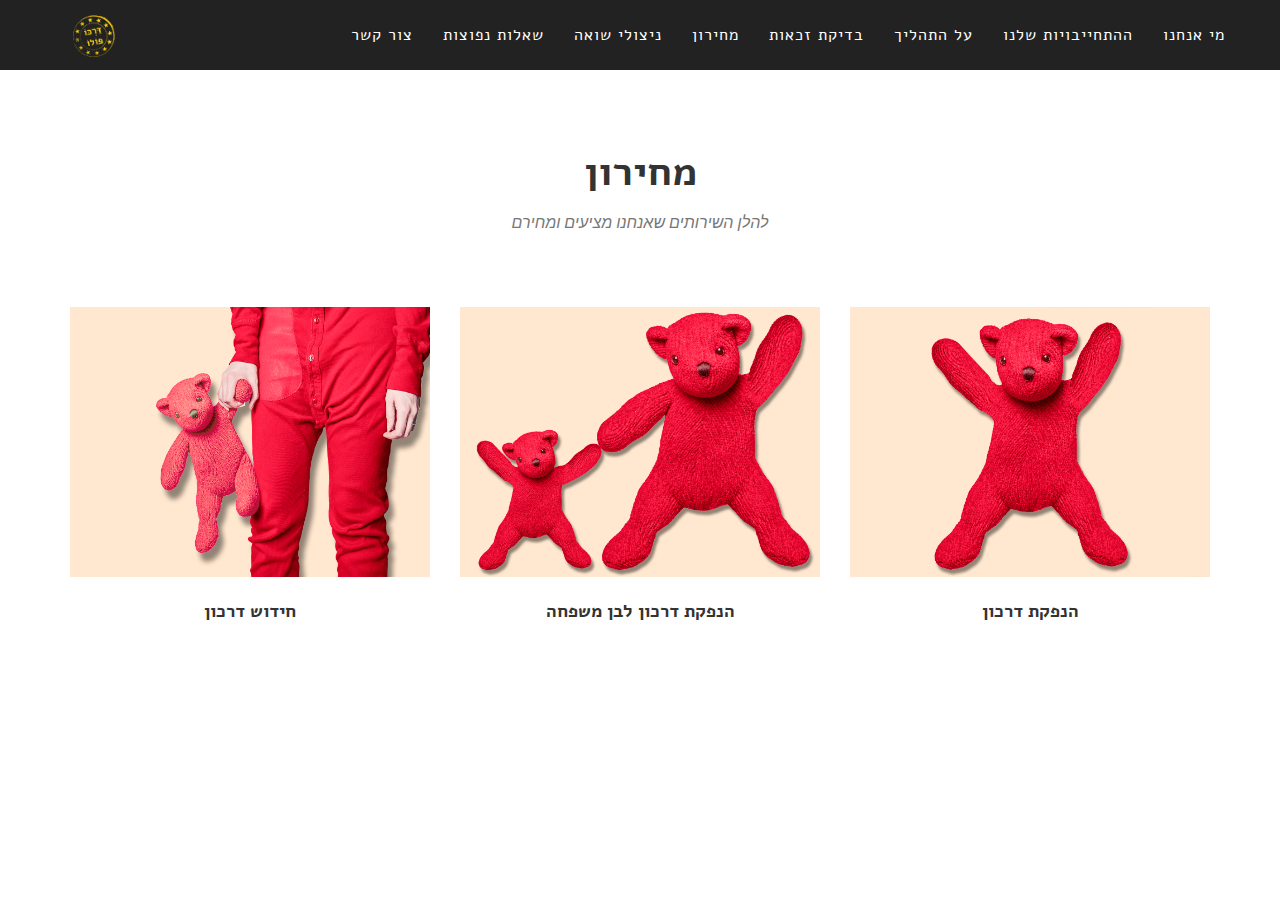
<file: Matan/price.html>
<!DOCTYPE html>
<html lang="he">

<head>

    <meta charset="utf-8">
    <meta http-equiv="X-UA-Compatible" content="IE=edge">
    <meta name="viewport" content="width=device-width, initial-scale=1">
    <meta name="description" content="Polish Citizenshp">
    <meta name="author" content="Yoav Tourgeman Levi">

    <title>דרכו פולו</title>

    <!-- Bootstrap Core CSS -->
    <link href="css/bootstrap.min.css" rel="stylesheet">

  <script src="https://ajax.googleapis.com/ajax/libs/jquery/1.12.4/jquery.min.js"></script>
  <script src="http://maxcdn.bootstrapcdn.com/bootstrap/3.3.6/js/bootstrap.min.js"></script>

    <!-- Custom CSS -->
    <link href="css/agency.css" rel="stylesheet">

    <!-- Custom Fonts -->
    <link href="font-awesome/css/font-awesome.min.css" rel="stylesheet" type="text/css">
    <link href="fonts/stylesheet.css" rel="stylesheet" type="text/css">
    <link href="https://fonts.googleapis.com/css?family=Montserrat:400,700" rel="stylesheet" type="text/css">
    <link href='https://fonts.googleapis.com/css?family=Kaushan+Script' rel='stylesheet' type='text/css'>
    <link href='https://fonts.googleapis.com/css?family=Droid+Serif:400,700,400italic,700italic' rel='stylesheet' type='text/css'>
    <link href='https://fonts.googleapis.com/css?family=Roboto+Slab:400,100,300,700' rel='stylesheet' type='text/css'>

</head>
<body>
   <!-- Navigation -->
    <nav class="navbar navbar-default navbar-fixed-top navbar-shrink">
        <div class="container fullscreen">
            <!-- Brand and toggle get grouped for better mobile display -->
            <div class="navbar-header page-scroll">
               <button type="button" class="navbar-toggle" data-toggle="collapse" data-target="#bs-example-navbar-collapse-1">
                    <span class="sr-only">Toggle navigation</span>
                    <span class="icon-bar"></span>
                    <span class="icon-bar"></span>
                    <span class="icon-bar"></span>
                </button>
                <a class="navbar-brand page-scroll" href="#page-top"><img src='img/logo/logo.png' width='42%'></a>             
            </div> 
            <!-- Collect the nav links, forms, and other content for toggling -->
            <div class="collapse navbar-collapse" id="bs-example-navbar-collapse-1">
                <ul class="nav navbar-nav navbar-right reverse-items">
                    <li class="hidden reverse-item">
                        <a href="#page-top"></a>
                    </li>
                    <li class="reverse-item">
                        <a class="page-scroll" href="index.html#about">מי אנחנו</a>
                    </li>
                    <li class="reverse-item">
                        <a class="page-scroll" href="#services">ההתחייבויות שלנו</a>
                    </li>
                    <li class="reverse-item">
                        <a class="page-scroll" href="index.html#process">על התהליך</a>
                    </li>
                    <li class="reverse-item">
                        <a class="page-scroll" href="quiz.html">בדיקת זכאות</a>
                    </li>
                    <li class="reverse-item">
                        <a class="page-scroll" href="price.html">מחירון</a>
                    </li>
                    <li class="reverse-item">
                        <a class="page-scroll" href="holocoust.html">ניצולי שואה</a>
                    </li>
                    <li class="reverse-item">
                        <a class="page-scroll" href="FAQ.html">שאלות נפוצות</a>
                    </li>
                    <li class="reverse-item">
                        <a class="page-scroll" href="index.html#contact">צור קשר</a>
                    </li>
                </ul>
            </div>
            <!-- /.navbar-collapse -->
        </div>
        <!-- /.container-fluid -->
    </nav>

       <!-- Price Range Section -->
    <section id="portfolio" class="">
        <div class="container">
            <div class="row">
                <div class="col-lg-12 text-center">
                    <h2 class="section-heading">מחירון</h2>
                    <h3 class="section-subheading text-muted">להלן השירותים שאנחנו מציעים ומחירם</h3>
                </div>
            </div>
            <div class="row">
                 <div class="col-md-4 col-sm-6 portfolio-item">
                    <a href="#portfolioModal3" class="portfolio-link" data-toggle="modal">
                        <div class="portfolio-hover">
                            <div class="portfolio-hover-content">
                                <i class="fa fa-plus fa-3x"></i>
                            </div>
                        </div>
                        <img src="img/price/renewsm.png" class="img-responsive fixed-w" alt="">
                    </a>
                    <div class="portfolio-caption">
                        <h4>חידוש דרכון</h4>
                    </div>
                </div>
                <div class="col-md-4 col-sm-6 portfolio-item">
                    <a href="#portfolioModal2" class="portfolio-link" data-toggle="modal">
                        <div class="portfolio-hover">
                            <div class="portfolio-hover-content">
                                <i class="fa fa-plus fa-3x"></i>
                            </div>
                        </div>
                        <img src="img/price/familysm.png" class="img-responsive fixed-w" alt="">
                    </a>
                    <div class="portfolio-caption">
                        <h4>הנפקת דרכון לבן משפחה</h4>
                    </div>
                </div>
                <div class="col-md-4 col-sm-6 portfolio-item">
                    <a href="#portfolioModal1" class="portfolio-link" data-toggle="modal">
                        <div class="portfolio-hover">
                            <div class="portfolio-hover-content">
                                <i class="fa fa-plus fa-3x"></i>
                            </div>
                        </div>
                        <img src="img/price/issuesm.png" class="img-responsive fixed-w" alt="">
                    </a>
                    <div class="portfolio-caption">
                        <h4>הנפקת דרכון</h4>
                    </div>
                </div>
            </div>
        </div>
    </section>
    <!-- Portfolio Modal 1 -->
    <div class="portfolio-modal modal fade" id="portfolioModal1" tabindex="-1" role="dialog" aria-hidden="true">
        <div class="modal-content">
            <div class="close-modal" data-dismiss="modal">
                <div class="lr">
                    <div class="rl">
                    </div>
                </div>
            </div>
            <div class="container">
                <div class="row">
                    <div class="col-lg-8 col-lg-offset-2">
                        <div class="modal-body">
                            <!-- Project Details Go Here -->
                            <h2>הנפקת דרכון</h2>
                            <p class="item-intro text-muted">כל המחירים הינם סופיים, וכוללים את כל תשלומי האגרות הנדרשים.</p>
                            <img class="img-responsive img-centered fixed-w" src="img/price/issuesm.png" alt="">
                              <div class="table-responsive">
                                <table class="table" style="font-weight: 600; border: 1px solid black; border-collapse: collapse;">
                                <thead>
                                  <tr>
                                    <th colspan="2" style="text-align: center">מחירון מוערך</th>
                                  </tr>
                                </thead>
                                <tbody>
                                  <tr>
                                    <td>שלב א' <br> איסוף נתונים</td>
                                    <td>1800 ₪ - 4200 ₪</td>
                                  </tr>
                                  <tr>
                                    <td>שלב ב' <br> קבלת אזרחות</td>
                                    <td>2000 ₪</td>
                                  </tr>
                                  <tr>
                                    <td>שלב ג' <br> קבלת דרכון</td>
                                    <td>1400 ₪</td>
                                  </tr>   
                                </tbody>
                              </table>
                              </div>
                              <br>
                              <h4> מחירון מפורט</h4>
                                <span style="font-weight: 600; float: right; text-align: right;">שלב א'<br> 
                                    איסוף נתונים
                                </span><br><br>
                                <p style="float: right;">השלב ההתחלתי ללקוחות שהם ממוצא פולני, אך אין להם מסמכים מתאימים </p>
                                <br>
                                <div class="row">
                                    <div class="col col-sm-6" style="text-align: left;">200 ש"ח</div>
                                    <div class="col col-sm-6" style="text-align: right;">1. חיפוש בארכיונים של פולין (פר-ארכיון):</div>
                                </div>
                                <div class="row">
                                    <div class="col col-sm-6" style="text-align: left;">150 ש"ח</div>
                                    <div class="col col-sm-6" style="text-align: right;">2. תרגום (פר-עמוד):</div>
                                </div>
                                                                <div class="row">
                                    <div class="col col-sm-6" style="text-align: left;">150 ש"ח</div>
                                    <div class="col col-sm-6" style="text-align: right;">3. אימות מסמך (פר-עמוד):</div>
                                </div>
                                                                <div class="row">
                                    <div class="col col-sm-6" style="text-align: left;">500 ש"ח</div>
                                    <div class="col col-sm-6" style="text-align: right;">4. שחזור של תעודת לידה:</div>
                                </div>
                                                                <div class="row">
                                    <div class="col col-sm-6" style="text-align: left;">1200 ש"ח</div>
                                    <div class="col col-sm-6" style="text-align: right;">5. העמלה שלנו: </div>
                                </div>
                                                                <div class="row">
                                    <div class="col col-sm-6" style="text-align: left;">בהתאם להוצאות</div>
                                    <div class="col col-sm-6" style="text-align: right;">6. עלויות נוספות (אוקראינה, דרום אמריקה, וכו'): </div>
                                </div>
                                <br>    
                                <span style="font-weight: 600; float: right; text-align: right;">שלב ב'<br> 
                                    קבלת האזרחות
                                </span><br>
                                <p style="float: right;">השלב הבא, המיועד למי שהשלים את שלב א', וכן למי שיש לו קרובי משפחה מדרגה ראשונה המחזיקים באזרחות פולנית</p>
                                <br>
                                <div class="row">
                                    <div class="col col-sm-6" style="text-align: left;">150 ש"ח</div>
                                    <div class="col col-sm-6" style="text-align: right;">1. תרגום תעודת לידה: </div>
                                </div>
                                <div class="row">
                                    <div class="col col-sm-6" style="text-align: left;">150 ש"ח</div>
                                    <div class="col col-sm-6" style="text-align: right;">2. תרגום תעודת נישואין (לפי הצורך):</div>
                                </div>
                                <div class="row">
                                    <div class="col col-sm-6" style="text-align: left;">150 ש"ח</div>
                                    <div class="col col-sm-6" style="text-align: right;">3. תרגום תעודת נישואין של ההורים (לפי הצורך):</div>
                                </div>
                                <div class="row">
                                    <div class="col col-sm-6" style="text-align: left;">150 ש"ח</div>
                                    <div class="col col-sm-6" style="text-align: right;">4. תרגום "תמצית רישום" ממשרד הפנים (פר-עמוד):</div>
                                </div>
                                <div class="row">
                                    <div class="col col-sm-6" style="text-align: left;">1200 ש"ח</div>
                                    <div class="col col-sm-6" style="text-align: right;">5. העמלה שלנו: </div>
                                </div>
                                <br>    
                                <span style="font-weight: 600; float: right; text-align: right;">שלב ג'<br> 
                                   קבלת הדרכון
                                </span><br>
                                <p style="float: right;">השלב הסופי, המיועד לאלו המחזיקים בהחלטה שהם אזרחי פולין, וכן לקטינים שההורים שלהם הם אזרחי פולין</p>
                                <br>
                                <div class="row">
                                    <div class="col col-sm-6" style="text-align: left;">200 ש"ח</div>
                                    <div class="col col-sm-6" style="text-align: right;">1. רישום תעודת לידה: </div>
                                </div>
                                <div class="row">
                                    <div class="col col-sm-6" style="text-align: left;">200 ש"ח</div>
                                    <div class="col col-sm-6" style="text-align: right;">2. רישום תעודת נישואין (לפי הצורך):</div>
                                </div>
                                <div class="row">
                                    <div class="col col-sm-6" style="text-align: left;">1000 ש"ח</div>
                                    <div class="col col-sm-6" style="text-align: right;">3. העמלה שלנו: </div>
                                </div>
                            </div>
                            <button type="button" class="btn btn-primary" data-dismiss="modal"><i class="fa fa-times"></i>חזרה למחירון</button>
                        </div>
                    </div>
                </div>
            </div>
        </div>
    </div>

    <!-- Portfolio Modal 2 -->
    <div class="portfolio-modal modal fade" id="portfolioModal2" tabindex="-1" role="dialog" aria-hidden="true">
        <div class="modal-content">
            <div class="close-modal" data-dismiss="modal">
                <div class="lr">
                    <div class="rl">
                    </div>
                </div>
            </div>
            <div class="container">
                <div class="row">
                    <div class="col-lg-8 col-lg-offset-2">
                        <div class="modal-body">
                            <h2>הנפקת דרכון לבן משפחה</h2>
                            <img class="img-responsive img-centered fixed-w" src="img/price/familysm.png" alt="">
                            <table class="table" style="font-weight: 600; border: 1px solid black; border-collapse: collapse;">
                                <thead>
                                  <tr>
                                    <th colspan="2" style="text-align: center">מחירון מוערך</th>
                                  </tr>
                                </thead>
                                <tbody>
                                  <tr>
                                    <td>שלב א' (בגירים) <br> קבלת אזרחות</td>
                                    <td>1800 ₪</td>
                                  </tr>
                                  <tr>
                                    <td>שלב ב' (בגירים וקטינים)<br>קבלת דרכון
                                    </td>
                                    <td>1400 ₪</td>
                                  </tr>   
                                </tbody>
                              </table>
                              </div>
                              <br>
                              <h4> מחירון מפורט</h4>
                                <span style="font-weight: 600; float: right; text-align: right;">שלב א'<br> 
                                    קבלת האזרחות
                                </span><br><br>
                                <p style="float: right;">השלב ההתחלתי ללקוחות בגירים שיש להם קרובי משפחה מדרגה ראשונה המחזיקים באזרחות פולנית </p>
                                <div class="row">
                                    <div class="col col-sm-6" style="text-align: left;">150 ש"ח</div>
                                    <div class="col col-sm-6" style="text-align: right;">1. תרגום תעודת לידה: </div>
                                </div>
                                <div class="row">
                                    <div class="col col-sm-6" style="text-align: left;">150 ש"ח</div>
                                    <div class="col col-sm-6" style="text-align: right;">2. תרגום תעודת נישואין (לפי הצורך):</div>
                                </div>
                                <div class="row">
                                    <div class="col col-sm-6" style="text-align: left;">150 ש"ח</div>
                                    <div class="col col-sm-6" style="text-align: right;">3. תרגום תעודת נישואין של ההורים (לפי הצורך):</div>
                                </div>
                                <div class="row">
                                    <div class="col col-sm-6" style="text-align: left;">150 ש"ח</div>
                                    <div class="col col-sm-6" style="text-align: right;">4. תרגום "תמצית רישום" ממשרד הפנים (פר-עמוד):</div>
                                </div>
                                <div class="row">
                                    <div class="col col-sm-6" style="text-align: left;">1200 ש"ח</div>
                                    <div class="col col-sm-6" style="text-align: right;">5. העמלה שלנו: </div>
                                </div>
                                <br>    
                                <span style="font-weight: 600; float: right; text-align: right;">שלב ב'<br> 
                                   קבלת הדרכון
                                </span><br><br>
                                <p style="float: right;">השלב הסופי, המיועד לאלו המחזיקים בהחלטה שהם אזרחי פולין, וכן לקטינים שההורים שלהם הם אזרחי פולין</p>
                                <br>
                                <div class="row">
                                    <div class="col col-sm-6" style="text-align: left;">200 ש"ח</div>
                                    <div class="col col-sm-6" style="text-align: right;">1. רישום תעודת לידה: </div>
                                </div>
                                <div class="row">
                                    <div class="col col-sm-6" style="text-align: left;">200 ש"ח</div>
                                    <div class="col col-sm-6" style="text-align: right;">2. רישום תעודת נישואין (לפי הצורך):</div>
                                </div>
                                <div class="row">
                                    <div class="col col-sm-6" style="text-align: left;">1000 ש"ח</div>
                                    <div class="col col-sm-6" style="text-align: right;">3. העמלה שלנו: </div>
                                </div><br>
                            <button type="button" class="btn btn-primary" data-dismiss="modal"><i class="fa fa-times"></i>חזרה למחירון</button>
                        </div>
                    </div>
                </div>
            </div>
        </div>
    </div>

    <!-- Portfolio Modal 3 -->
    <div class="portfolio-modal modal fade" id="portfolioModal3" tabindex="-1" role="dialog" aria-hidden="true">
        <div class="modal-content">
            <div class="close-modal" data-dismiss="modal">
                <div class="lr">
                    <div class="rl">
                    </div>
                </div>
            </div>
            <div class="container">
                <div class="row">
                    <div class="col-lg-8 col-lg-offset-2">
                        <div class="modal-body">
                            <!-- Project Details Go Here -->
                            <h2>חידוש דרכון</h2>

                            <img class="img-responsive img-centered fixed-w" src="img/price/renewsm.png" alt="">
                            <br>
                              <h4> מחירון מפורט</h4>
                            <br> 
                                                            <div class="row">
                                    <div class="col col-sm-6" style="text-align: left;">200 ש"ח</div>
                                    <div class="col col-sm-6" style="text-align: right;">1. רישום תעודת לידה: </div>
                                </div>
                                <div class="row">
                                    <div class="col col-sm-6" style="text-align: left;">200 ש"ח</div>
                                    <div class="col col-sm-6" style="text-align: right;">2. רישום תעודת נישואין (לפי הצורך):</div>
                                </div>
                                <div class="row">
                                    <div class="col col-sm-6" style="text-align: left;">1000 ש"ח</div>
                                    <div class="col col-sm-6" style="text-align: right;">3. העמלה שלנו: </div>
                                </div><br>
                            <button type="button" class="btn btn-primary" data-dismiss="modal"><i class="fa fa-times"></i> חזרה למחירון</button>
                        </div>
                    </div>
                </div>
            </div>
        </div>
    </div>



 
</body>
</html>
</file>
<file: Matan/css/agency.css>
body {
    overflow-x: hidden;
    font-family: "Alef", "Roboto Slab", "Helvetica Neue", Helvetica, Arial, sans-serif
}
.text-muted {
    color: #777
}
.text-primary {
    color: #fed136
}
p {
    font-size: 14px;
    line-height: 1.75
}
p.large {
    font-size: 16px
}
a,
a:hover,
a:focus,
a:active,
a.active {
    outline: 0
}
a {
    color: #fed136
}
a:hover,
a:focus,
a:active,
a.active {
    color: #fec503
}
h1,
h2,
h3,
h4,
h5,
h6 {
    font-family: "Alef", "Helvetica Neue", Helvetica, Arial, sans-serif;
    text-transform: uppercase;
    font-weight: 700
}
.img-centered {
    margin: 0 auto
}
.bg-light-gray {
    background-color: #f7f7f7
}
.bg-darkest-gray {
    background-color: #222
}
.btn-primary {
    color: #fff;
    background-color: #fed136;
    border-color: #fed136;
    font-family: "Alef", Montserrat, "Helvetica Neue", Helvetica, Arial, sans-serif;
    text-transform: uppercase;
    font-weight: 700
}
.btn-primary:hover,
.btn-primary:focus,
.btn-primary:active,
.btn-primary.active,
.open .dropdown-toggle.btn-primary {
    color: #fff;
    background-color: #fec503;
    border-color: #f6bf01
}
.btn-primary:active,
.btn-primary.active,
.open .dropdown-toggle.btn-primary {
    background-image: none
}
.btn-primary.disabled,
.btn-primary[disabled],
fieldset[disabled] .btn-primary,
.btn-primary.disabled:hover,
.btn-primary[disabled]:hover,
fieldset[disabled] .btn-primary:hover,
.btn-primary.disabled:focus,
.btn-primary[disabled]:focus,
fieldset[disabled] .btn-primary:focus,
.btn-primary.disabled:active,
.btn-primary[disabled]:active,
fieldset[disabled] .btn-primary:active,
.btn-primary.disabled.active,
.btn-primary[disabled].active,
fieldset[disabled] .btn-primary.active {
    background-color: #fed136;
    border-color: #fed136
}
.btn-primary .badge {
    color: #fed136;
    background-color: #fff
}
.btn-xl {
    color: #fff;
    background-color: #fed136;
    border-color: #fed136;
    font-family: Montserrat, "Helvetica Neue", Helvetica, Arial, sans-serif;
    text-transform: uppercase;
    font-weight: 700;
    border-radius: 3px;
    font-size: 18px;
    padding: 20px 40px
}
.btn-xl:hover,
.btn-xl:focus,
.btn-xl:active,
.btn-xl.active,
.open .dropdown-toggle.btn-xl {
    color: #fff;
    background-color: #fec503;
    border-color: #f6bf01
}
.btn-xl:active,
.btn-xl.active,
.open .dropdown-toggle.btn-xl {
    background-image: none
}
.btn-xl.disabled,
.btn-xl[disabled],
fieldset[disabled] .btn-xl,
.btn-xl.disabled:hover,
.btn-xl[disabled]:hover,
fieldset[disabled] .btn-xl:hover,
.btn-xl.disabled:focus,
.btn-xl[disabled]:focus,
fieldset[disabled] .btn-xl:focus,
.btn-xl.disabled:active,
.btn-xl[disabled]:active,
fieldset[disabled] .btn-xl:active,
.btn-xl.disabled.active,
.btn-xl[disabled].active,
fieldset[disabled] .btn-xl.active {
    background-color: #fed136;
    border-color: #fed136
}
.btn-xl .badge {
    color: #fed136;
    background-color: #fff
}
.navbar-default {
    background-color: #222;
    border-color: transparent

}
.navbar-default .navbar-brand {
    color: #fed136;
font-family: "Alef", "Helvetica Neue", Helvetica, Arial, sans-serif;
}
.navbar-default .navbar-brand:hover,
.navbar-default .navbar-brand:focus,
.navbar-default .navbar-brand:active,
.navbar-default .navbar-brand.active {
    color: #fec503
}
.navbar-default .navbar-collapse {
    border-color: rgba(255, 255, 255, .02)
}
.navbar-default .navbar-toggle {
    background-color: #fed136;
    border-color: #fed136
}
.navbar-default .navbar-toggle .icon-bar {
    background-color: #fff
}
.navbar-default .navbar-toggle:hover,
.navbar-default .navbar-toggle:focus {
    background-color: #fed136
}
.navbar-default .nav li a {
    font-family: "Alef", Montserrat, "Helvetica Neue", Helvetica, Arial, sans-serif;
    text-transform: uppercase;
    font-weight: 400;
    letter-spacing: 1px;
    color: #fff
}
.navbar-default .nav li a:hover,
.navbar-default .nav li a:focus {
    color: #fed136;
    outline: 0
}
.navbar-default .navbar-nav>.active>a {
    border-radius: 0;
    color: #fff;
    background-color: #fed136
}
.navbar-default .navbar-nav>.active>a:hover,
.navbar-default .navbar-nav>.active>a:focus {
    color: #fff;
    background-color: #fec503
}
@media (min-width: 768px) {
    .navbar-default {
        background-color: transparent;
        padding: 25px 0;
        -webkit-transition: padding .3s;
        -moz-transition: padding .3s;
        transition: padding .3s;
        border: 0
    }
    .navbar-default .navbar-brand {
        font-size: 2em;
        -webkit-transition: all .3s;
        -moz-transition: all .3s;
        transition: all .3s
    }
    .navbar-default .navbar-nav>.active>a {
        border-radius: 3px
    }
    .navbar-default.navbar-shrink {
        background-color: #222;
        padding: 10px 0
    }
    .navbar-default.navbar-shrink .navbar-brand {
        font-size: 1.5em
    }
}
header {
    background-image: url(../img/mobile.jpg);
     background-repeat: repeat;
    background-attachment: scroll;
    background-position: center center;
    -webkit-background-size: cover;
    -moz-background-size: cover;
    background-size: 100% auto;
    -o-background-size: cover;
    text-align: center;
    color: white;
}
@media screen and (min-width:701px){
header {
    background-image: url(../img/mains.jpg);
     background-repeat: no-repeat;
    background-attachment: scroll;
    background-position: center center;
    -webkit-background-size: cover;
    -moz-background-size: cover;
    background-size: cover;
    -o-background-size: cover;
    text-align: center;
    color: white;
}
}
header .intro-text {
    padding-bottom: 50px
}
header .intro-text .intro-lead-in .top {
    font-size: 62px;
} 
header .intro-text .intro-lead-in {
    font-family: "Droid Serif", "Helvetica Neue", Helvetica, Arial, sans-serif;
    font-weight: 600;
    font-size: 22px;
    line-height: 22px;
    margin-bottom: 25px
}
header .intro-text .intro-heading {
    font-family: Montserrat, "Helvetica Neue", Helvetica, Arial, sans-serif;
    text-transform: uppercase;
    font-weight: 700;
    font-size: 50px;
    line-height: 50px;
    margin-bottom: 25px
}
@media (min-width: 768px) {

    header .intro-text {
        padding-bottom: 200px;
    }
    header .intro-text .intro-lead-in {
        font-family: "Alef", "Droid Serif", "Helvetica Neue", Helvetica, Arial, sans-serif;
        font-size: 40px;
        line-height: 40px;
        margin-bottom: 25px
    }
    header .top {
        font-size: 62px;
    }
    header .intro-text .intro-heading {
        font-family: "Alef", Montserrat, "Helvetica Neue", Helvetica, Arial, sans-serif;
        text-transform: uppercase;
        font-weight: 700;
        font-size: 75px;
        line-height: 75px;
        margin-bottom: 50px
    }
}
section {
    padding: 100px 0
}
section h2.section-heading {
    font-size: 40px;
    margin-top: 0;
    margin-bottom: 15px
}
section h3.section-subheading {
    font-size: 16px;
    font-family: "Droid Serif", "Helvetica Neue", Helvetica, Arial, sans-serif;
    text-transform: none;
    font-style: italic;
    font-weight: 400;
    margin-bottom: 75px
}
@media (min-width: 768px) {
    section {
        padding: 150px 0
    }
}
.service-heading {
    margin: 15px 0;
    text-transform: none
}
#about  {
    background: #fed136;
}
#process{
    background: #fed136;
}
#portfolio .portfolio-item {
    margin: 0 0 15px;
    right: 0
}
#portfolio .portfolio-item .portfolio-link {
    display: block;
    position: relative;
    max-width: 400px;
    margin: 0 auto
}
#portfolio .portfolio-item .portfolio-link .portfolio-hover {
    background: rgba(254, 209, 54, .9);
    position: absolute;
    width: 100%;
    height: 100%;
    opacity: 0;
    transition: all ease .5s;
    -webkit-transition: all ease .5s;
    -moz-transition: all ease .5s
}
#portfolio .portfolio-item .portfolio-link .portfolio-hover:hover {
    opacity: 1
}
#portfolio .portfolio-item .portfolio-link .portfolio-hover .portfolio-hover-content {
    position: absolute;
    width: 100%;
    height: 20px;
    font-size: 20px;
    text-align: center;
    top: 50%;
    margin-top: -12px;
    color: #fff
}
#portfolio .portfolio-item .portfolio-link .portfolio-hover .portfolio-hover-content i {
    margin-top: -12px
}
#portfolio .portfolio-item .portfolio-link .portfolio-hover .portfolio-hover-content h3,
#portfolio .portfolio-item .portfolio-link .portfolio-hover .portfolio-hover-content h4 {
    margin: 0
}
#portfolio .portfolio-item .portfolio-caption {
    max-width: 400px;
    margin: 0 auto;
    background-color: #fff;
    text-align: center;
    padding: 25px
}
#portfolio .portfolio-item .portfolio-caption h4 {
    text-transform: none;
    margin: 0
}
#portfolio .portfolio-item .portfolio-caption p {
    font-family: "Droid Serif", "Helvetica Neue", Helvetica, Arial, sans-serif;
    font-style: italic;
    font-size: 16px;
    margin: 0
}
#portfolio * {
    z-index: 2
}
@media (min-width: 767px) {
    #portfolio .portfolio-item {
        margin: 0 0 30px
    }
}
.timeline {
    list-style: none;
    padding: 0;
    position: relative
}
.timeline:before {
    top: 0;
    bottom: 0;
    position: absolute;
    content: "";
    width: 2px;
    background-color: #f1f1f1;
    left: 40px;
    margin-left: -1.5px
}
.timeline>li {
    margin-bottom: 50px;
    position: relative;
    min-height: 50px
}
.timeline>li:before,
.timeline>li:after {
    content: " ";
    display: table
}
.timeline>li:after {
    clear: both
}
.timeline>li .timeline-panel {
    width: 100%;
    float: right;
    padding: 0 20px 0 100px;
    position: relative;
    text-align: left
}
.timeline>li .timeline-panel:before {
    border-left-width: 0;
    border-right-width: 15px;
    left: -15px;
    right: auto
}
.timeline>li .timeline-panel:after {
    border-left-width: 0;
    border-right-width: 14px;
    left: -14px;
    right: auto
}
.timeline>li .timeline-image {
    left: 0;
    margin-left: 0;
    width: 80px;
    height: 80px;
    position: absolute;
    z-index: 100;
    background-color: #fed136;
    color: #fff;
    border-radius: 100%;
    border: 7px solid #f1f1f1;
    text-align: center
}
.timeline>li .timeline-image h4 {
    font-size: 10px;
    margin-top: 12px;
    line-height: 14px
}
.timeline>li.timeline-inverted>.timeline-panel {
    float: right;
    text-align: left;
    padding: 0 20px 0 100px
}
.timeline>li.timeline-inverted>.timeline-panel:before {
    border-left-width: 0;
    border-right-width: 15px;
    left: -15px;
    right: auto
}
.timeline>li.timeline-inverted>.timeline-panel:after {
    border-left-width: 0;
    border-right-width: 14px;
    left: -14px;
    right: auto
}
.timeline>li:last-child {
    margin-bottom: 0
}
.timeline .timeline-heading h4 {
    margin-top: 0;
    color: inherit
}
.timeline .timeline-heading h4.subheading {
    text-transform: none
}
.timeline .timeline-body>p,
.timeline .timeline-body>ul {
    margin-bottom: 0
}
@media (min-width: 768px) {
    .timeline:before {
        left: 50%
    }
    .timeline>li {
        margin-bottom: 100px;
        min-height: 100px
    }
    .timeline>li .timeline-panel {
        width: 41%;
        float: left;
        padding: 0 20px 20px 30px;
        text-align: right
    }
    .timeline>li .timeline-image {
        width: 100px;
        height: 100px;
        left: 50%;
        margin-left: -50px
    }
    .timeline>li .timeline-image h4 {
        font-size: 13px;
        margin-top: 16px;
        line-height: 18px
    }
    .timeline>li.timeline-inverted>.timeline-panel {
        float: right;
        text-align: left;
        padding: 0 30px 20px 20px
    }
}
@media (min-width: 992px) {
    .timeline>li {
        min-height: 150px
    }
    .timeline>li .timeline-panel {
        padding: 0 20px 20px
    }
    .timeline>li .timeline-image {
        width: 150px;
        height: 150px;
        margin-left: -75px
    }
    .timeline>li .timeline-image h4 {
        font-size: 18px;
        margin-top: 30px;
        line-height: 26px
    }
    .timeline>li.timeline-inverted>.timeline-panel {
        padding: 0 20px 20px
    }
}
@media (min-width: 1200px) {
    .timeline>li {
        min-height: 170px
    }
    .timeline>li .timeline-panel {
        padding: 0 20px 20px 100px
    }
    .timeline>li .timeline-image {
        width: 170px;
        height: 170px;
        margin-left: -85px
    }
    .timeline>li .timeline-image h4 {
        margin-top: 40px
    }
    .timeline>li.timeline-inverted>.timeline-panel {
        padding: 0 100px 20px 20px
    }
}
.team-member {
    text-align: center;
    margin-bottom: 50px
}
.team-member img {
    margin: 0 auto;
    border: 7px solid #fff
}
.team-member h4 {
    margin-top: 25px;
    margin-bottom: 0;
    text-transform: none
}
.team-member p {
    margin-top: 0
}
aside.clients img {
    margin: 50px auto
}
section#contact {
    background-color: #222;
    background-image: url(../img/map-image3.jpg);
    background-position: right;
    background-size: cover;
    color: #a62022;
}
section#contact .head-part{
    margin-bottom: -50px;
}
section#contact .fa-part{
    display: flex;
}
section#contact .form-group {
    margin-bottom: 25px
}
section#contact .form-group input,
section#contact .form-group textarea {
    padding: 20px
}
section#contact .form-group input.form-control {
    height: auto
}
section#contact .form-group textarea.form-control {
    height: 236px
}
section#contact .form-control:focus {
    border-color: #fed136;
    box-shadow: none
}
section#contact::-webkit-input-placeholder {
    font-family: Montserrat, "Helvetica Neue", Helvetica, Arial, sans-serif;
    text-transform: uppercase;
    font-weight: 700;
    color: #bbb
}
section#contact:-moz-placeholder {
    font-family: Montserrat, "Helvetica Neue", Helvetica, Arial, sans-serif;
    text-transform: uppercase;
    font-weight: 700;
    color: #bbb
}
section#contact::-moz-placeholder {
    font-family: Montserrat, "Helvetica Neue", Helvetica, Arial, sans-serif;
    text-transform: uppercase;
    font-weight: 700;
    color: #bbb
}
section#contact:-ms-input-placeholder {
    font-family: Montserrat, "Helvetica Neue", Helvetica, Arial, sans-serif;
    text-transform: uppercase;
    font-weight: 700;
    color: #bbb
}
section#contact .text-danger {
    color: #e74c3c
}
footer {
    padding: 25px 0;
    text-align: center
}
footer span.copyright {
    line-height: 40px;
    font-family: Montserrat, "Helvetica Neue", Helvetica, Arial, sans-serif;
    text-transform: uppercase;
    text-transform: none
}
footer ul.quicklinks {
    margin-bottom: 0;
    line-height: 40px;
    font-family: Montserrat, "Helvetica Neue", Helvetica, Arial, sans-serif;
    text-transform: uppercase;
    text-transform: none
}
ul.social-buttons {
    margin-bottom: 0
}
ul.social-buttons li a {
    display: block;
    background-color: #222;
    height: 40px;
    width: 40px;
    border-radius: 100%;
    font-size: 20px;
    line-height: 40px;
    color: #fff;
    outline: 0;
    -webkit-transition: all .3s;
    -moz-transition: all .3s;
    transition: all .3s
}
ul.social-buttons li a:hover,
ul.social-buttons li a:focus,
ul.social-buttons li a:active {
    background-color: #fed136
}
.btn:focus,
.btn:active,
.btn.active,
.btn:active:focus {
    outline: 0
}
.portfolio-modal .modal-content {
    border-radius: 0;
    background-clip: border-box;
    -webkit-box-shadow: none;
    box-shadow: none;
    border: 0;
    min-height: 100%;
    padding: 100px 0;
    text-align: center
}
.portfolio-modal .modal-content h2 {
    margin-bottom: 15px;
    font-size: 3em
}
.portfolio-modal .modal-content p {
    margin-bottom: 30px
}
.portfolio-modal .modal-content p.item-intro {
    margin: 20px 0 30px;
    font-family: "Droid Serif", "Helvetica Neue", Helvetica, Arial, sans-serif;
    font-style: italic;
    font-size: 16px
}
.portfolio-modal .modal-content ul.list-inline {
    margin-bottom: 30px;
    margin-top: 0
}
.portfolio-modal .modal-content img {
    margin-bottom: 30px
}
.portfolio-modal .close-modal {
    position: absolute;
    width: 75px;
    height: 75px;
    background-color: transparent;
    top: 25px;
    right: 25px;
    cursor: pointer
}
.portfolio-modal .close-modal:hover {
    opacity: .3
}
.portfolio-modal .close-modal .lr {
    height: 75px;
    width: 1px;
    margin-left: 35px;
    background-color: #222;
    transform: rotate(45deg);
    -ms-transform: rotate(45deg);
    -webkit-transform: rotate(45deg);
    z-index: 1051
}
.portfolio-modal .close-modal .lr .rl {
    height: 75px;
    width: 1px;
    background-color: #222;
    transform: rotate(90deg);
    -ms-transform: rotate(90deg);
    -webkit-transform: rotate(90deg);
    z-index: 1052
}
.portfolio-modal .modal-backdrop {
    opacity: 0;
    display: none
}
::-moz-selection {
    text-shadow: none;
    background: #fed136
}
::selection {
    text-shadow: none;
    background: #fed136
}
img::selection {
    background: 0 0
}
img::-moz-selection {
    background: 0 0
}
body {
    webkit-tap-highlight-color: #fed136
}
.service-image{
	width:98px;
	height:98px;
}


@media (min-width: 768px){
	.reverse-items .reverse-item {
	    float: right !important;
	}
    .centerinbigscreen{
        width: 1070px;
    }
}

#bs-example-navbar-collapse-1{
	max-width: 80%;
    font-size: 1.15em;
}

.force-col-md-4{

    float: right;
}
.just {
    text-align: justify;
}
.fullscreen {
    width:100%;
}
.mainpage{
    margin-right: 0px;
    padding-right: 0px;
    padding-left: 180px;
}
@media (min-width: 1200px) {
  header {
     padding-top: 150px;
  }
}

#brand-logo {
    max-width: 50px;
    padding: 0px;
    background-color: transparent; 
}
#front-page-btn{
    margin-top:270px;
}

.fixed-w{
    width: 360px; 
    height: 270px;
}

#first_one {
    display: none;
}
@media (max-width: 1200px){

    #second_one{
        display: none;
    }

    #first_one {
    display: block;
    }
}
</file>
<file: Matan/fonts/stylesheet.css>
/* Generated by Font Squirrel (http://www.fontsquirrel.com) on November 24, 2012 */



@font-face {
    font-family: 'Alef';
    src: url('Alef-Bold.eot');
    src: url('Alef-Bold.eot?#iefix') format('embedded-opentype'),
         url('Alef-Bold.woff') format('woff'),
         url('Alef-Bold.ttf') format('truetype'),
         url('Alef-Bold.svg#alefbold') format('svg');
    font-weight: bold;
    font-style: normal;

}




@font-face {
    font-family: 'Alef';
    src: url('Alef-Regular.eot');
    src: url('Alef-Regular.eot?#iefix') format('embedded-opentype'),
         url('Alef-Regular.woff') format('woff'),
         url('Alef-Regular.ttf') format('truetype'),
         url('Alef-Regular.svg#alefregular') format('svg');
    font-weight: normal;
    font-style: normal;

}
</file>
